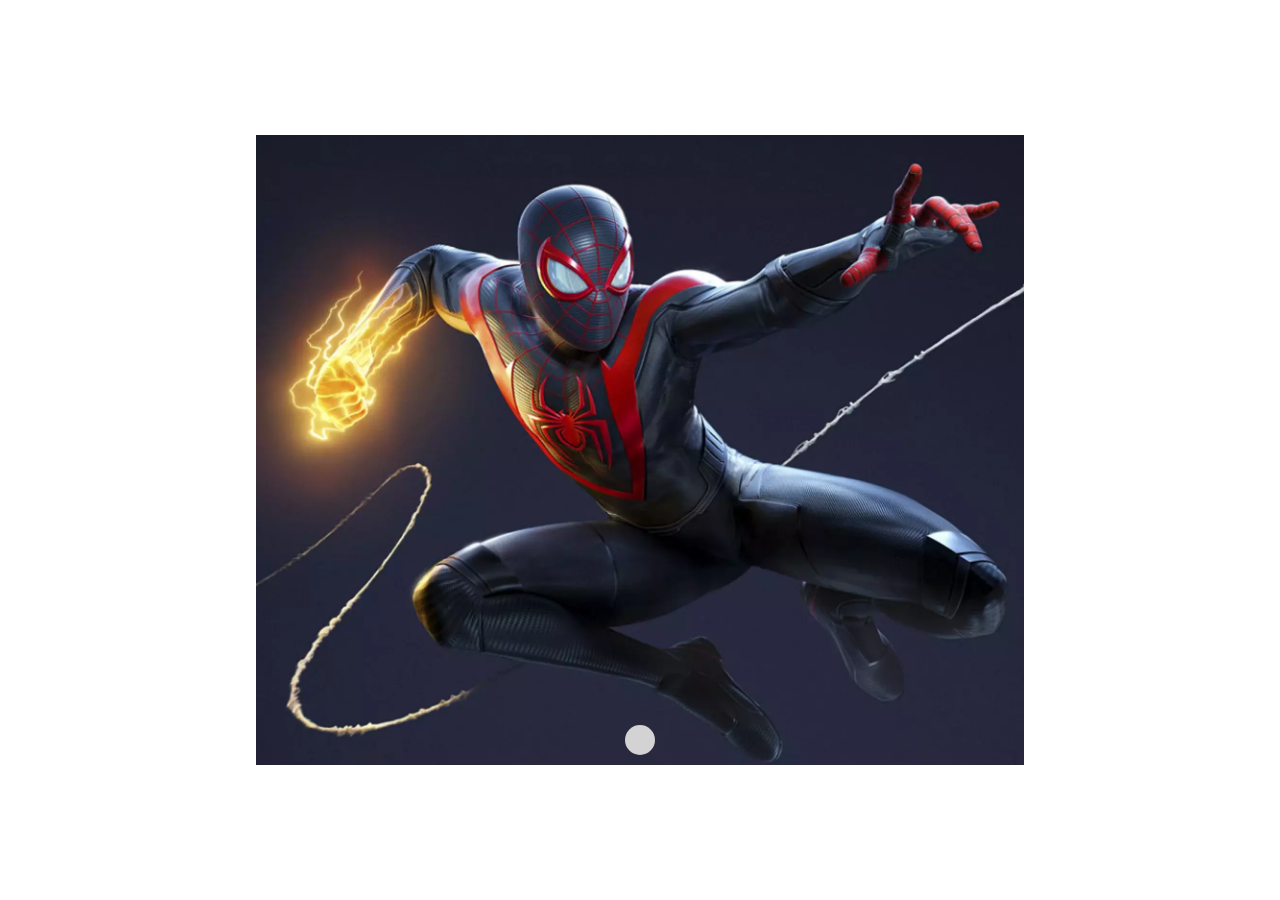
<file: index.html>
<!DOCTYPE html>
<html lang="en">
<head>
    <meta charset="UTF-8">
    <meta http-equiv="X-UA-Compatible" content="IE=edge">
    <meta name="viewport" content="width=device-width, initial-scale=1.0">

    <!-- Link di collegamento al cdn di font awesome -->
    <link rel="stylesheet" href="https://cdnjs.cloudflare.com/ajax/libs/font-awesome/6.3.0/css/all.min.css" integrity="sha512-SzlrxWUlpfuzQ+pcUCosxcglQRNAq/DZjVsC0lE40xsADsfeQoEypE+enwcOiGjk/bSuGGKHEyjSoQ1zVisanQ==" crossorigin="anonymous" referrerpolicy="no-referrer" />
    <!-- Link di collegamento al cdn di bootstrap -->
    <link rel="stylesheet" href="https://cdn.jsdelivr.net/npm/bootstrap-icons@1.10.3/font/bootstrap-icons.css">
    <!-- Link di collegamento al foglio di stile di bootstrap -->
    <link href="https://cdn.jsdelivr.net/npm/bootstrap@5.3.0-alpha1/dist/css/bootstrap.min.css" rel="stylesheet" integrity="sha384-GLhlTQ8iRABdZLl6O3oVMWSktQOp6b7In1Zl3/Jr59b6EGGoI1aFkw7cmDA6j6gD" crossorigin="anonymous">
    <!-- Link di collegamento al foglio di stile personalizzato -->
    <link rel="stylesheet" href="css/style.css">

    <!-- Titolo del sito -->
    <title> Carousel </title>
</head>
<body class="debug">
    <div class="container">
        <div class="slider">
            <!-- Carousel -->
            <div class="image-list">
                <!--
                <div class="image-wrapper">
                    <img class="image" src="img/01.webp" alt="Prima immagine">
                </div>
                <div class="image-wrapper">
                    <img class="image" src="img/02.webp" alt="Seconda immagine">
                </div>   
                <div class="image-wrapper">
                    <img class="image" src="img/03.webp" alt="Terza immagine">
                </div> 
                <div class="image-wrapper">
                    <img class="image" src="img/04.webp" alt="Quarta immagine">
                </div> 
                <div class="image-wrapper">
                    <img class="image" src="img/05.webp" alt="Quinta immagine">
                </div> 
                -->
            </div>
            <!-- Pulsante per andare avanti -->
            <div id="next" class="navigation"><i class="fa-solid fa-chevron-down"></i></div>
            <!-- Pulsante per andare indietro -->
            <div id="prev" class="navigation hide"><i class="fa-solid fa-chevron-up"></i></div>
                
        </div>
    </div>
   

    <!-- Script di collegamento al javscript di bootstrap -->
    <script src="https://cdn.jsdelivr.net/npm/bootstrap@5.3.0-alpha1/dist/js/bootstrap.bundle.min.js" integrity="sha384-w76AqPfDkMBDXo30jS1Sgez6pr3x5MlQ1ZAGC+nuZB+EYdgRZgiwxhTBTkF7CXvN" crossorigin="anonymous"></script>
    <!-- Script di collegamento al mio foglio di javscript -->
    <script type="text/javascript" src="js/main.js"></script>
</body>
</html>
</file>
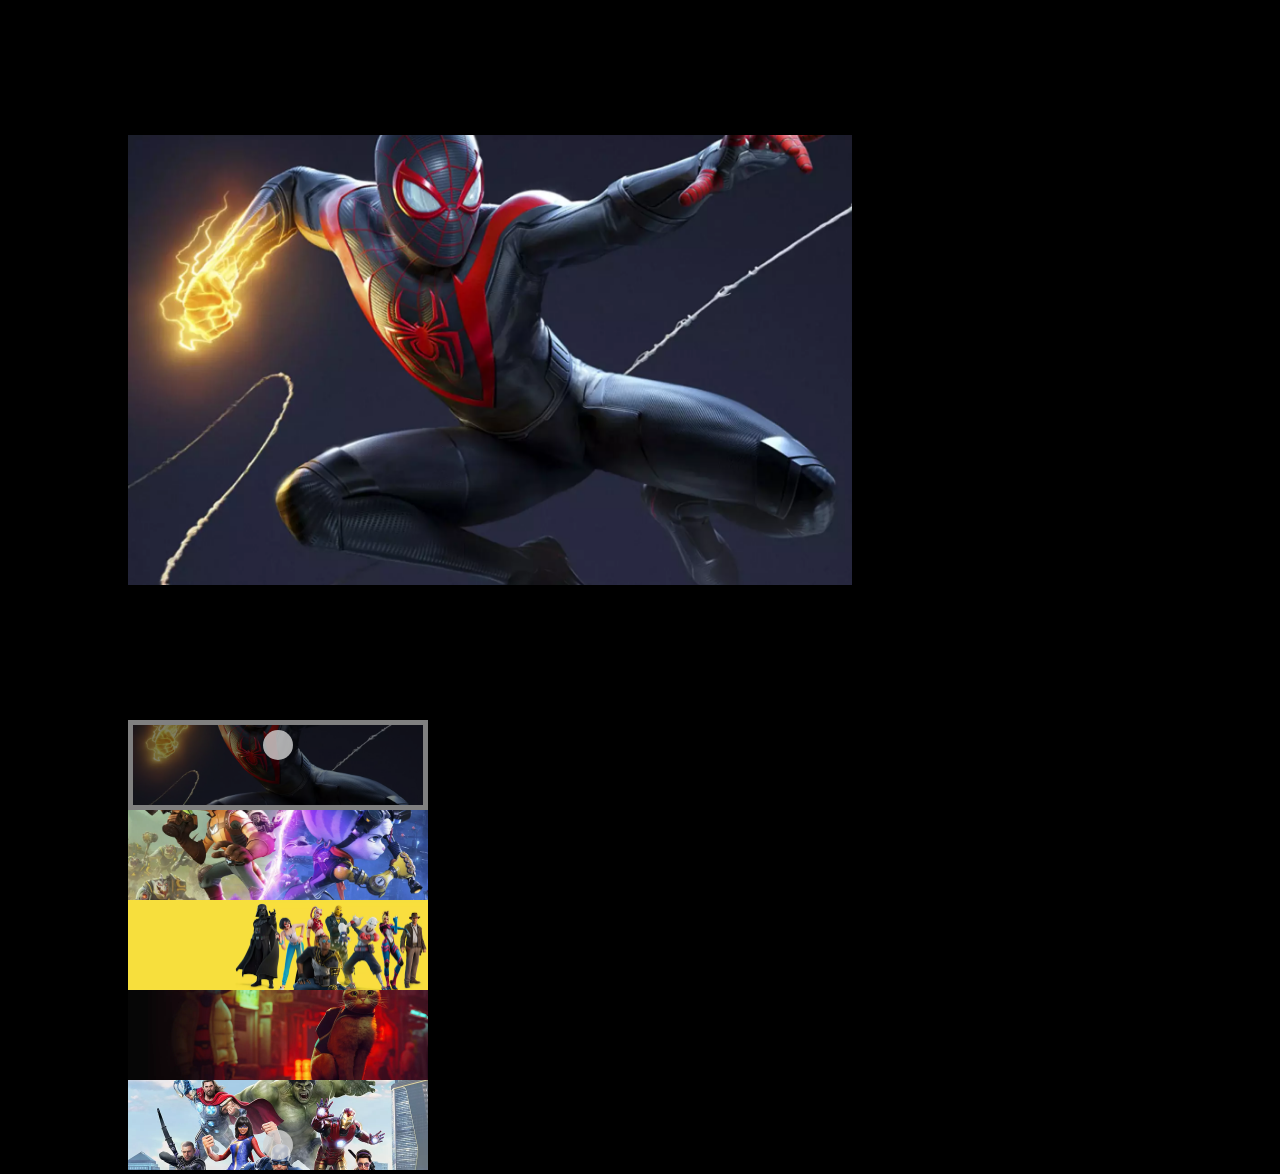
<file: BONUS/index.html>
<!DOCTYPE html>
<html lang="en">
<head>
    <meta charset="UTF-8">
    <meta http-equiv="X-UA-Compatible" content="IE=edge">
    <meta name="viewport" content="width=device-width, initial-scale=1.0">

    <!-- Link di collegamento al cdn di font awesome -->
    <link rel="stylesheet" href="https://cdnjs.cloudflare.com/ajax/libs/font-awesome/6.3.0/css/all.min.css" integrity="sha512-SzlrxWUlpfuzQ+pcUCosxcglQRNAq/DZjVsC0lE40xsADsfeQoEypE+enwcOiGjk/bSuGGKHEyjSoQ1zVisanQ==" crossorigin="anonymous" referrerpolicy="no-referrer" />
    <!-- Link di collegamento al cdn di bootstrap -->
    <link rel="stylesheet" href="https://cdn.jsdelivr.net/npm/bootstrap-icons@1.10.3/font/bootstrap-icons.css">
    <!-- Link di collegamento al foglio di stile di bootstrap -->
    <link href="https://cdn.jsdelivr.net/npm/bootstrap@5.3.0-alpha1/dist/css/bootstrap.min.css" rel="stylesheet" integrity="sha384-GLhlTQ8iRABdZLl6O3oVMWSktQOp6b7In1Zl3/Jr59b6EGGoI1aFkw7cmDA6j6gD" crossorigin="anonymous">
    <!-- Link di collegamento al foglio di stile personalizzato -->
    <link rel="stylesheet" href="css/style.css">

    <!-- Titolo del sito -->
    <title> Carousel </title>
</head>
<body class="debug">
    <div class="container d-flex">
        <div class="slider-left">
            <div class="image-list">
                
            </div>             
        </div>
        <div class="slider-right">
            <div class="image-sequence">
                
            </div>
            <!-- Pulsante per andare avanti -->
            <div id="next" class="navigation"><i class="fa-solid fa-chevron-down"></i></div>
            <!-- Pulsante per andare indietro -->
            <div id="prev" class="navigation"><i class="fa-solid fa-chevron-up"></i></div>
        </div>
    </div>
   

    <!-- Script di collegamento al javscript di bootstrap -->
    <script src="https://cdn.jsdelivr.net/npm/bootstrap@5.3.0-alpha1/dist/js/bootstrap.bundle.min.js" integrity="sha384-w76AqPfDkMBDXo30jS1Sgez6pr3x5MlQ1ZAGC+nuZB+EYdgRZgiwxhTBTkF7CXvN" crossorigin="anonymous"></script>
    <!-- Script di collegamento al mio foglio di javscript -->
    <script type="text/javascript" src="js/main.js"></script>
</body>
</html>
</file>
<file: css/style.css>
/* Style */
/* CSS reset */
*{
    margin: 0;
    padding: 0;
    box-sizing: border-box;
}

/* VARIABILI */
:root {
    --ms-primary-color: #;
    --ms-primary-light-color: #;
    --ms-secondary-color: #;
    --ms-secondary-light-color: #;
}

/* Regole di DEBUG */


/* Regole CSS generali */
html{
    font-family: sans-serif;
}

.container {
    width: 60vw;
    margin: auto;
}
.slider {
    height: 70vh;
    margin-top: 15vh;
    position: relative;
}
.image-list {
    height: 100%;
}
.image-wrapper {
    height: 100%;
    display: none;
}
.image {
    object-fit: cover;
    object-position: right;
    width: 100%;
    height: 100%;
}
.image-wrapper.show {
    display: block;
}
.navigation {
    position: absolute;
    background-color: lightgrey;
    display: flex;
    justify-content: center;
    align-items: center;
    font-size: 20px;
    width: 30px;
    height: 30px;
    border-radius: 50px;
    left: 50%;
    transform: translate(-50%);
    cursor: pointer;
}
#next {
    bottom: 10px;
}
#prev {
    top: 10px;
}
#next.hide {
    display: none;
}
#prev.hide {
    display: none;
}



/* MEDIA QUERY */
/* Breakpoint sm */
@media screen and (min-width: 576px) {
    
}

/* Breakpoint md */
@media screen and (min-width: 768px) {
    
}

/* Breakpoint lg */
@media screen and (min-width: 992px) {
    
}

/* Breakpoint xl */
@media screen and (min-width: 1200px) {
    
}

/* Breakpoint xxl */
@media screen and (min-width: 1400px) {
    
}
</file>
<file: BONUS/css/style.css>
/* Style */
/* CSS reset */
*{
    margin: 0;
    padding: 0;
    box-sizing: border-box;
}

/* VARIABILI */
:root {
    --ms-primary-color: #;
    --ms-primary-light-color: #;
    --ms-secondary-color: #;
    --ms-secondary-light-color: #;
}

/* Regole di DEBUG */


/* Regole CSS generali */
html{
    font-family: sans-serif;
}
body {
    background-color: black;
}

.container {
    width: 80vw;
    margin: auto;
}
.slider-left {
    height: 50vh;
    width: calc(100% - 200px);
    margin-top: 15vh;
}
.image-list {
    height: 100%;
}
.image-wrapper {
    height: 100%;
    display: none;
}
.image {
    object-fit: cover;
    object-position: right;
    width: 100%;
    height: 100%;
}
.image-wrapper.show {
    display: block;
}
.slider-right {
    height: 50vh;
    width: 200px;
    margin-top: 15vh;
    position: relative;
}
.image-sequence {
    height: 100%;
    width: 100%;
}
.box {
    width: 100%;
    height: calc(100% / 5);
}
.overlay {
    border: 5px solid white;
    opacity: 0.5;
}
.navigation {
    position: absolute;
    background-color: lightgrey;
    opacity: 0.8;
    display: flex;
    justify-content: center;
    align-items: center;
    font-size: 20px;
    width: 30px;
    height: 30px;
    border-radius: 50px;
    left: 50%;
    transform: translate(-50%);
    cursor: pointer;
}
#next {
    bottom: 10px;
}
#prev {
    top: 10px;
}
#next.hide {
    display: none;
}
#prev.hide {
    display: none;
}



/* MEDIA QUERY */
/* Breakpoint sm */
@media screen and (min-width: 576px) {
    
}

/* Breakpoint md */
@media screen and (min-width: 768px) {
    
}

/* Breakpoint lg */
@media screen and (min-width: 992px) {
    
}

/* Breakpoint xl */
@media screen and (min-width: 1200px) {
    .slider-left {
        width: calc(100% - 300px);
    }
    .slider-right {
        width: 300px;
    }
}

/* Breakpoint xxl */
@media screen and (min-width: 1400px) {
    
}
</file>
